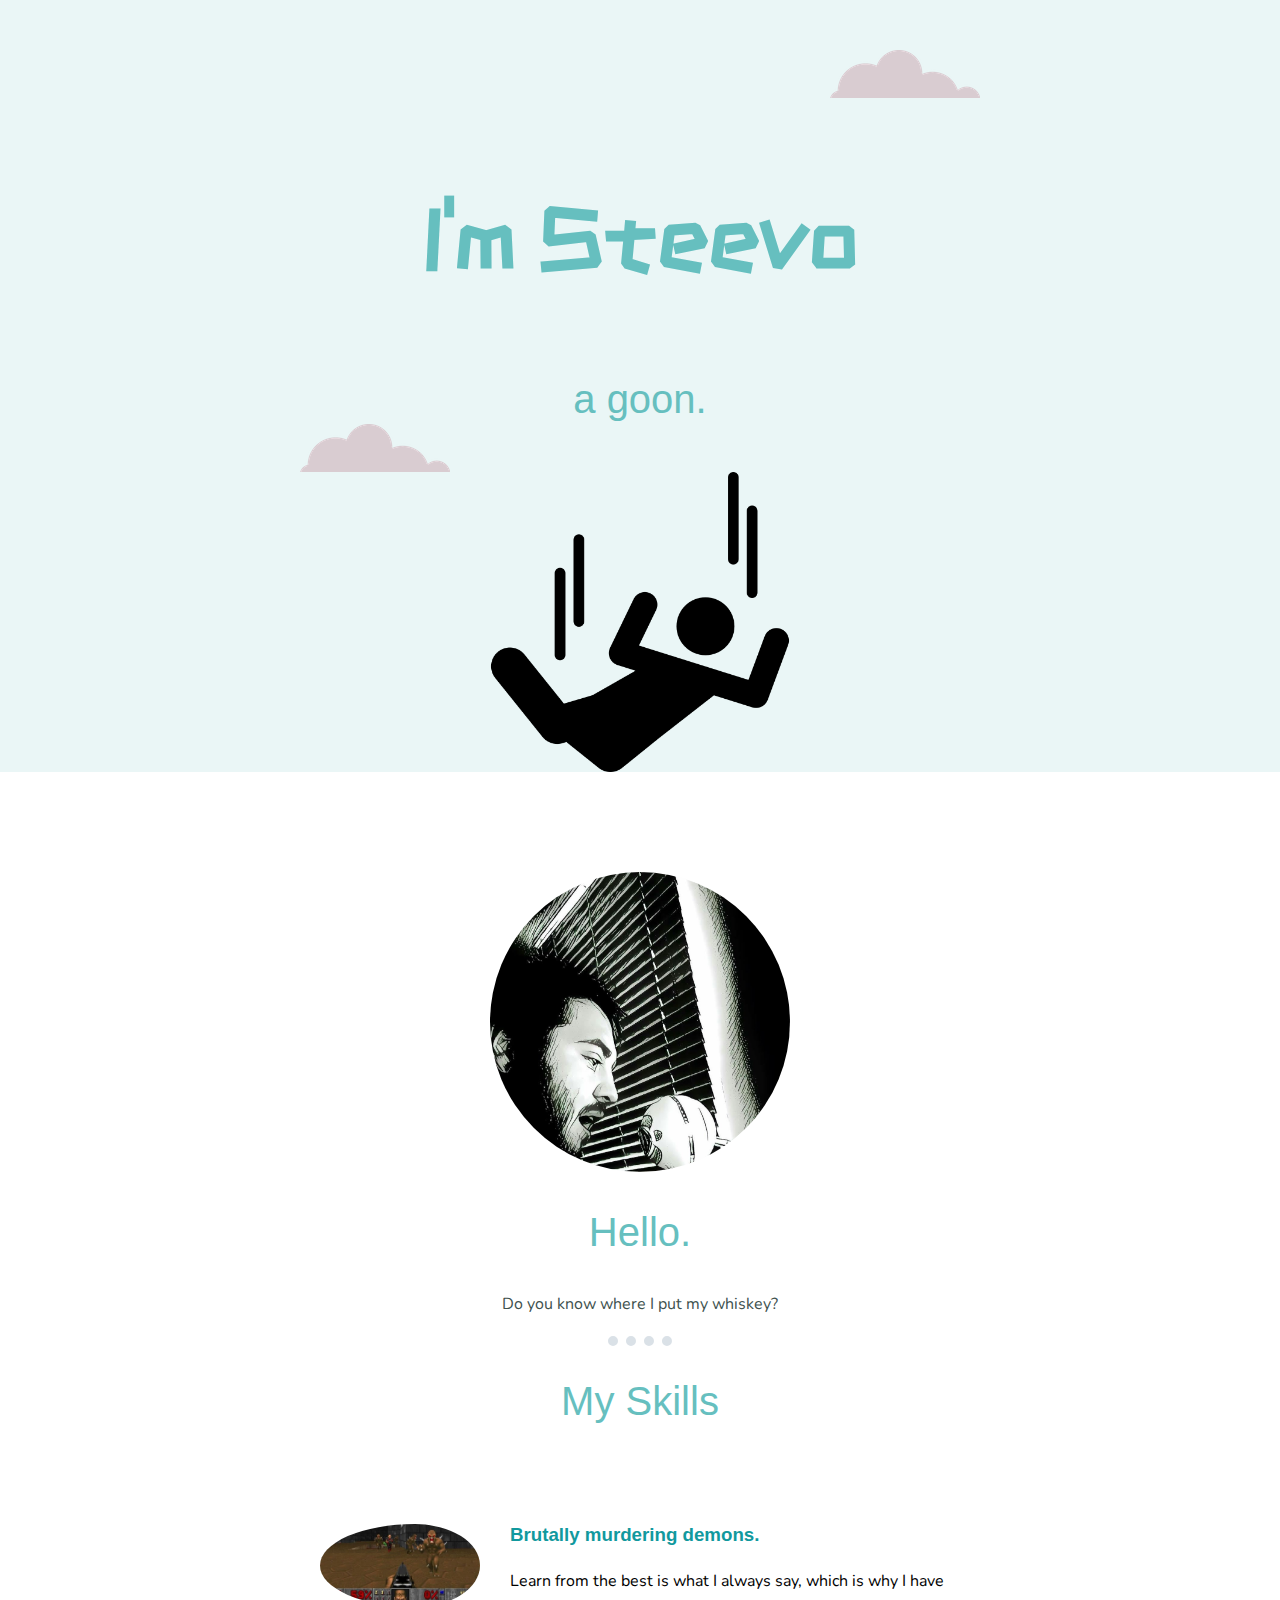
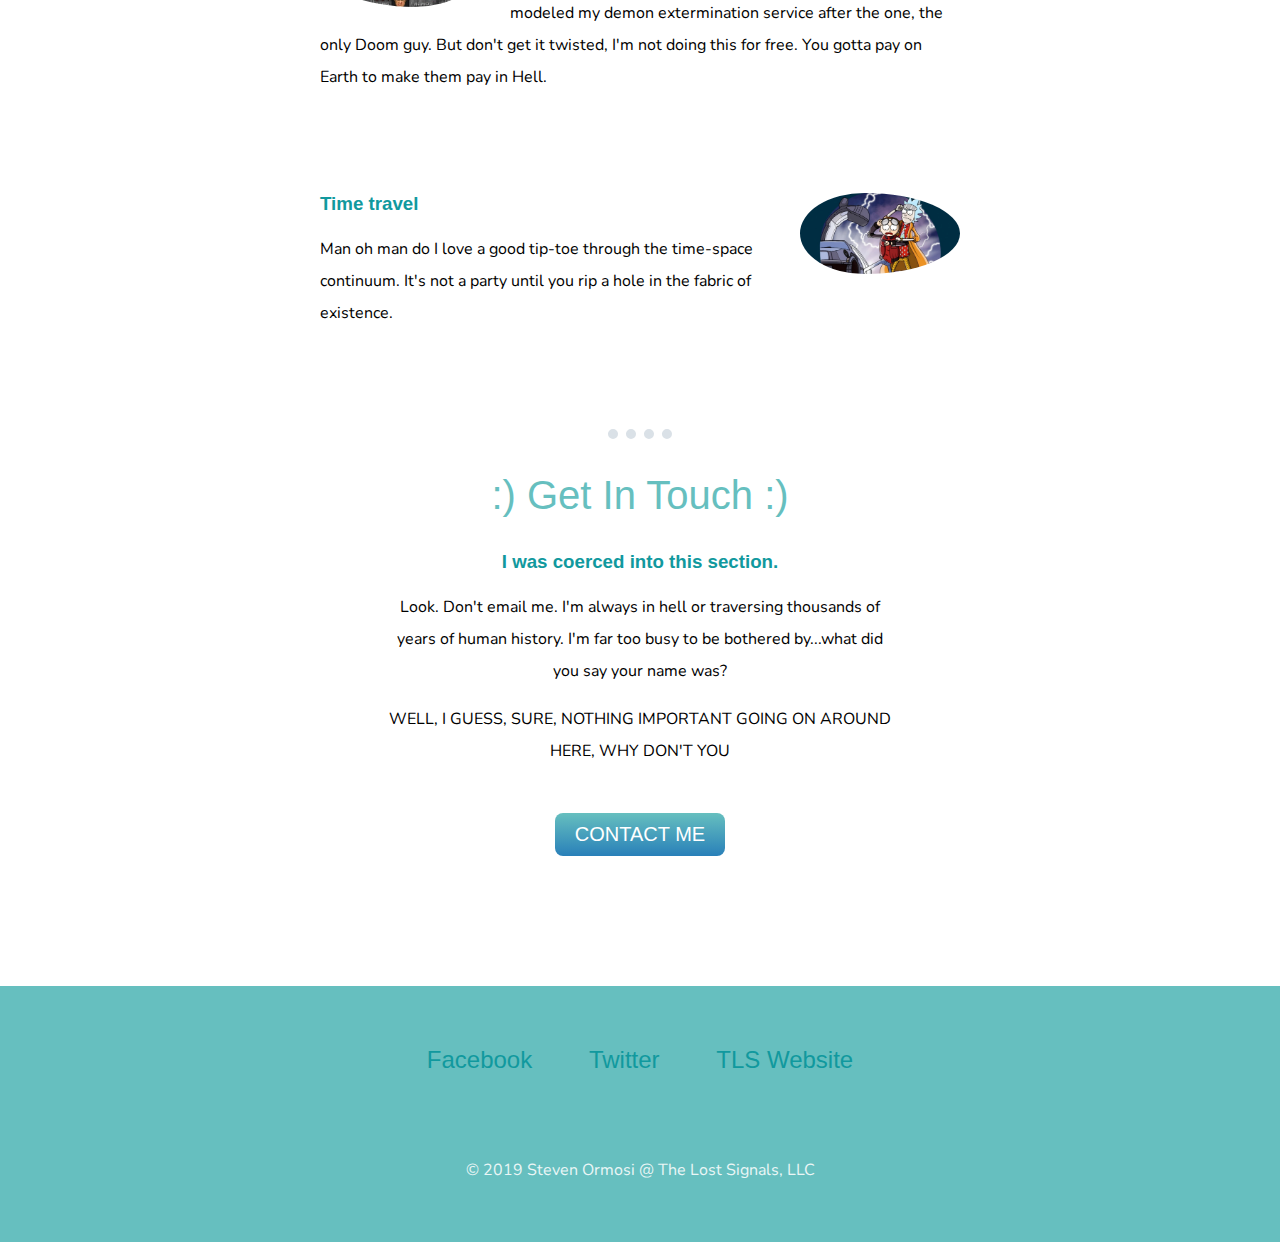
<file: index.html>
<!DOCTYPE html>
<html lang="en" dir="ltr">

<head>
  <link rel="stylesheet" href="css/styles.css">
  <link rel="icon" href="favicon.ico">
  <link href="https://fonts.googleapis.com/css?family=Gugi|Roboto+Mono|ZCOOL+KuaiLe" rel="stylesheet">

  <link href="https://fonts.googleapis.com/css?family=Nunito|PT+Serif" rel="stylesheet">

  <meta charset="utf-8">
  <title>Steevo</title>
</head>

<body>
  <div class="top-container">
    <img class="top-cloud" src="images/cloud.png" alt="cloud">

    <h1>I'm Steevo</h1>
    <h2>a goon.</h2>
    <img class="bottom-cloud" src="images/cloud.png" alt="cloud">
    <img class="paratrooper" src="images/paratrooper-falling-silhouette.png" alt="paratrooper">
    <div class="attribution">Icons made by <a href="https://www.freepik.com/?__hstc=57440181.7893b91560c4adc9cb6bcf148e2ed5f1.1556921041960.1556921041960.1556990693765.2&__hssc=57440181.9.1556990693765&__hsfp=3434657730" title="Freepik">Freepik</a> from <a href="https://www.flaticon.com/" 			    title="Flaticon">www.flaticon.com</a> is licensed by <a href="http://creativecommons.org/licenses/by/3.0/" 			    title="Creative Commons BY 3.0" target="_blank">CC 3.0 BY</a></div>
  </div>

  <div class="middle-container">
    <div class="profile">
      <img id="mypic" src="images/OtH-Steevo-Pic.jpg" alt="recording time">
      <h2>Hello.</h2>
      <p>Do you know where I put my whiskey?</p>
    </div>
    <hr>
    <div class="skills">
      <h2>My Skills</h2>
      <div class="skill-row">
        <img class="doom" src="images/doom.jpg" alt="We're doomed">
        <h3>Brutally murdering demons.</h3>
        <p class="skill-descrip-demon">Learn from the best is what I always say, which is why I have modeled my demon extermination service after the one, the only Doom guy. But don't get it twisted, I'm not doing this for free. You gotta pay on
          Earth to make them pay in Hell.</p>
      </div>
      <div class="skill-row">
        <img class="rickandmorty" src="images/rickandmorty-backtothefuture.jpg" alt="There's no time.">
        <h3>Time travel</h3>
        <p class="skill-descrip-time">Man oh man do I love a good tip-toe through the time-space continuum. It's not a party until you rip a hole in the fabric of existence.</p>
      </div>
    </div>
    <hr>
    <div class="contact-me">
      <h2>:) Get In Touch :)</h2>
      <h3>I was coerced into this section.</h3>
      <p>Look. Don't email me. I'm always in hell or traversing thousands of years of human history. I'm far too busy to be bothered by...what did you say your name was?</p>
      <p id="asshole">WELL, I GUESS, SURE, NOTHING IMPORTANT GOING ON AROUND HERE, WHY DON'T YOU</p>
      <a class="butn" href="mailto:sormosi@thelostsignals.com">CONTACT ME</a>
    </div>

  </div>



  <div class="bottom-container">
    <div class="social">
      <a class="footer-link" href="https://www.facebook.com/thelostsignals">Facebook</a>
      <a class="footer-link" href="https://twitter.com/thelostsignals">Twitter</a>
      <a class="footer-link" href="https://www.thelostsignals.com">TLS Website</a>
    </div>
    <p class="copyright">© 2019 Steven Ormosi @ The Lost Signals, LLC</p>
  </div>


</body>

</html>
</file>
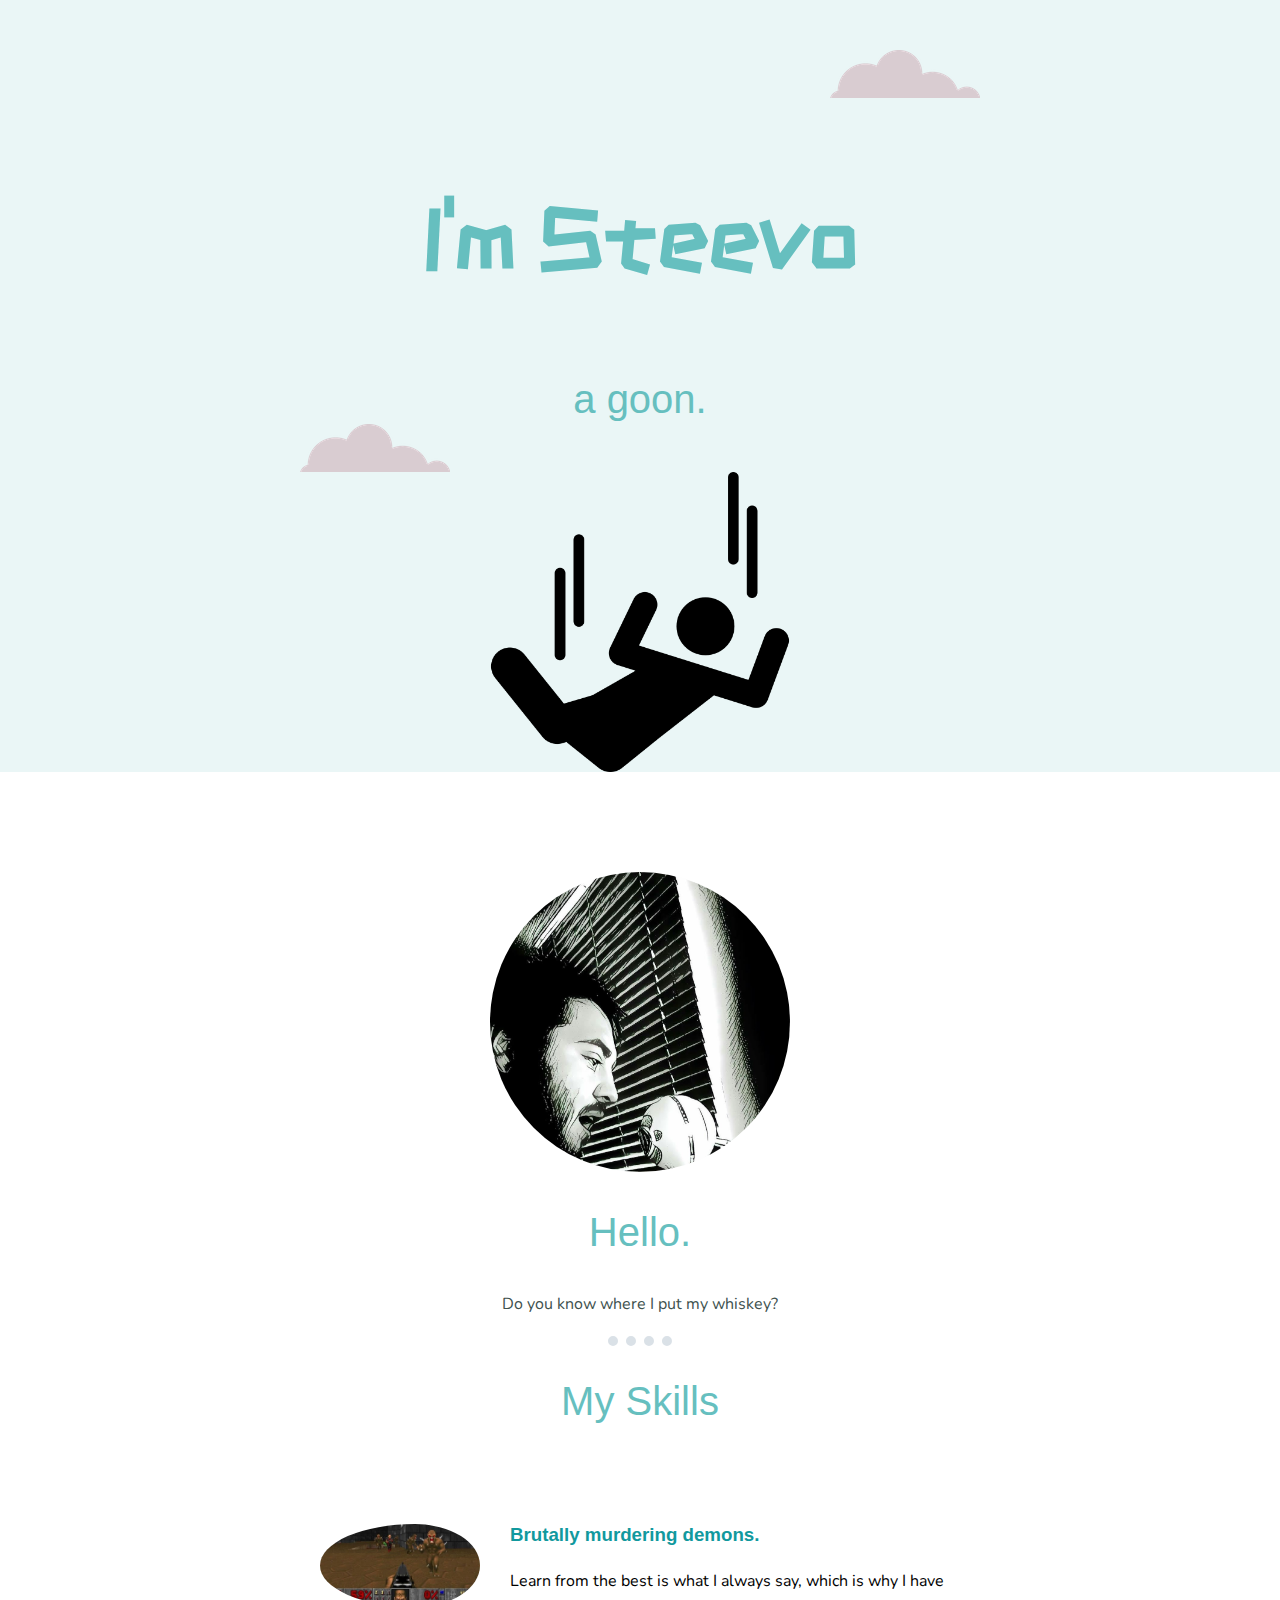
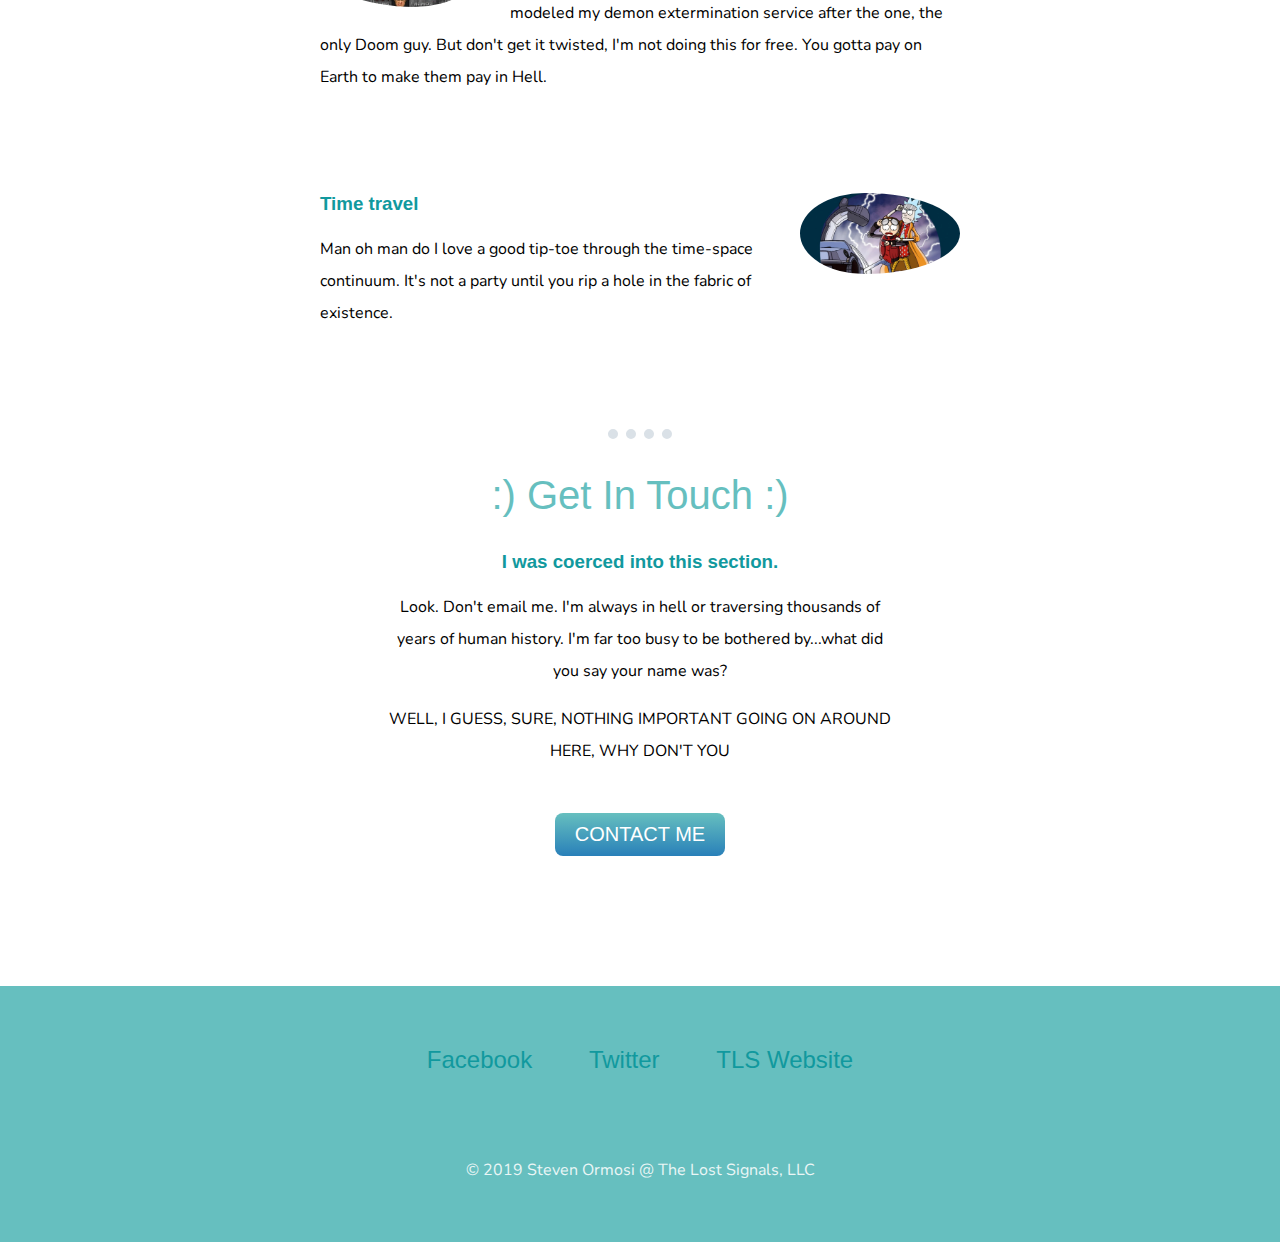
<file: CSS - My Site/index.html>
<!DOCTYPE html>
<html lang="en" dir="ltr">

<head>
  <link rel="stylesheet" href="css/styles.css">
  <link rel="icon" href="favicon.ico">
  <link href="https://fonts.googleapis.com/css?family=Gugi|Roboto+Mono|ZCOOL+KuaiLe" rel="stylesheet">

  <link href="https://fonts.googleapis.com/css?family=Nunito|PT+Serif" rel="stylesheet">

  <meta charset="utf-8">
  <title>Steven Ormosi</title>
</head>

<body>
  <div class="top-container">
    <img class="top-cloud" src="images/cloud.png" alt="cloud">

    <h1>I'm Steevo</h1>
    <h2>a goon.</h2>
    <img class="bottom-cloud" src="images/cloud.png" alt="cloud">
    <img class="paratrooper" src="images/paratrooper-falling-silhouette.png" alt="paratrooper">
    <div class="attribution">Icons made by <a href="https://www.freepik.com/?__hstc=57440181.7893b91560c4adc9cb6bcf148e2ed5f1.1556921041960.1556921041960.1556990693765.2&__hssc=57440181.9.1556990693765&__hsfp=3434657730" title="Freepik">Freepik</a> from <a href="https://www.flaticon.com/" 			    title="Flaticon">www.flaticon.com</a> is licensed by <a href="http://creativecommons.org/licenses/by/3.0/" 			    title="Creative Commons BY 3.0" target="_blank">CC 3.0 BY</a></div>
  </div>

  <div class="middle-container">
    <div class="profile">
      <img id="mypic" src="images/OtH-Steevo-Pic.jpg" alt="recording time">
      <h2>Hello.</h2>
      <p>Do you know where I put my whiskey?</p>
    </div>
    <hr>
    <div class="skills">
      <h2>My Skills</h2>
      <div class="skill-row">
        <img class="doom" src="images/doom.jpg" alt="We're doomed">
        <h3>Brutally murdering demons.</h3>
        <p class="skill-descrip-demon">Learn from the best is what I always say, which is why I have modeled my demon extermination service after the one, the only Doom guy. But don't get it twisted, I'm not doing this for free. You gotta pay on
          Earth to make them pay in Hell.</p>
      </div>
      <div class="skill-row">
        <img class="rickandmorty" src="images/rickandmorty-backtothefuture.jpg" alt="There's no time.">
        <h3>Time travel</h3>
        <p class="skill-descrip-time">Man oh man do I love a good tip-toe through the time-space continuum. It's not a party until you rip a hole in the fabric of existence.</p>
      </div>
    </div>
    <hr>
    <div class="contact-me">
      <h2>:) Get In Touch :)</h2>
      <h3>I was coerced into this section.</h3>
      <p>Look. Don't email me. I'm always in hell or traversing thousands of years of human history. I'm far too busy to be bothered by...what did you say your name was?</p>
      <p id="asshole">WELL, I GUESS, SURE, NOTHING IMPORTANT GOING ON AROUND HERE, WHY DON'T YOU</p>
      <a class="butn" href="mailto:sormosi@thelostsignals.com">CONTACT ME</a>
    </div>

  </div>



  <div class="bottom-container">
    <div class="social">
      <a class="footer-link" href="https://www.facebook.com/thelostsignals">Facebook</a>
      <a class="footer-link" href="https://twitter.com/thelostsignals">Twitter</a>
      <a class="footer-link" href="https://www.thelostsignals.com">TLS Website</a>
    </div>
    <p class="copyright">© 2019 Steven Ormosi @ The Lost Signals, LLC</p>
  </div>


</body>

</html>
</file>
<file: css/styles.css>
body {
  margin: 0;
  text-align: center;
  font-family: arial, sans-serif;
}

h1 {
  color: #66BFBF;
  font-size: 5.5rem;
  font-family: 'ZCOOL KuaiLe', cursive;
  margin: 50px auto 0 auto;
}

h2 {
  color: #66BFBF;
  font-weight: normal;
  font-size: 2.5rem;
}

h3 {
  color: #11999E;
}

hr {
  border-style: dotted none none none;
  border-color: #dae1e7;
  border-width: 10px;
  width: 5%;
}

p {
  font-family: 'Nunito', sans-serif;
  line-height: 2;
}

.asshole {
  position: relative;
}

.attribution {
  display: none;
}

.bottom-cloud {
  position: absolute;
  left: 300px;
  bottom: 300px;
  display: inline-block;
}

.bottom-container {
  padding: 40px;
  background-color: #66BFBF;
}

.bottom-container a {
  color: #11999E;
}

.bottom-container a:hover {
  color: #085f63;
}

.butn {
  background: #66BFBF;
  background-image: -webkit-linear-gradient(top, #66BFBF, #2980b9);
  background-image: -moz-linear-gradient(top, #66BFBF, #2980b9);
  background-image: -ms-linear-gradient(top, #66BFBF, #2980b9);
  background-image: -o-linear-gradient(top, #66BFBF, #2980b9);
  background-image: linear-gradient(to bottom, #66BFBF, #2980b9);
  -webkit-border-radius: 8;
  -moz-border-radius: 8;
  border-radius: 8px;
  display: inline-block;
  font-family: Arial;
  color: #ffffff;
  font-size: 20px;
  position: inherit;
  padding: 10px 20px 10px 20px;
  text-decoration: none;
  margin: 30px 0;
}

.butn:hover {
  background: #3cb0fd;
  background-image: -webkit-linear-gradient(top, #3cb0fd, #3498db);
  background-image: -moz-linear-gradient(top, #3cb0fd, #3498db);
  background-image: -ms-linear-gradient(top, #3cb0fd, #3498db);
  background-image: -o-linear-gradient(top, #3cb0fd, #3498db);
  background-image: linear-gradient(to bottom, #3cb0fd, #3498db);
  text-decoration: none;
}

.contact-me {
  position: relative;
  width: 40%;
  margin: auto;
}

.copyright {
  font-family: Nunito, sans-serif;
  margin-top: 80px;
  color: #EAF6F6;
}

.doom {
  width: 25%;
  border-radius: 50%;
  float: left;
  padding-right: 30px;
}

.middle-container {
  margin: 100px 0;
}

.profile p {
  color: #40514E;
}

.rickandmorty {
  width: 25%;
  border-radius: 50%;
  float: right;
  padding-left: 30px;
}

.paratrooper {
  width: 300px;
  display: block;
  margin: auto;
}

.skill-row {
  position: relative;
  margin: 100px auto 100px auto;
  width: 50%;
  text-align: left;

}

.social {
  margin: 20px auto 20px auto;
  font-size: 1.5rem;
}

.social a {
  text-decoration: none;
  padding-left: 25px;
  padding-right: 25px;
}

.top-cloud {
  position: absolute;
  right: 300px;
  top: 50px;
}

.top-container {
  background-color: #EAF6F6;
  position: relative;
  padding-top: 100px;
  line-height: 2;
}

/*skill-descrip-demon {
  clear: left;
  padding-top: 20px;
}

.skill-descrip-time {
  clear: right;
  padding-top: 20px;
}*/
#mypic {
  width: 300px;
  border-radius: 50%;
}
</file>
<file: CSS - My Site/css/styles.css>
body {
  margin: 0;
  text-align: center;
  font-family: arial, sans-serif;
}

h1 {
  color: #66BFBF;
  font-size: 5.5rem;
  font-family: 'ZCOOL KuaiLe', cursive;
  margin: 50px auto 0 auto;
}

h2 {
  color: #66BFBF;
  font-weight: normal;
  font-size: 2.5rem;
}

h3 {
  color: #11999E;
}

hr {
  border-style: dotted none none none;
  border-color: #dae1e7;
  border-width: 10px;
  width: 5%;
}

p {
  font-family: 'Nunito', sans-serif;
  line-height: 2;
}

.asshole {
  position: relative;
}

.attribution {
  display: none;
}

.bottom-cloud {
  position: absolute;
  left: 300px;
  bottom: 300px;
  display: inline-block;
}

.bottom-container {
  padding: 40px;
  background-color: #66BFBF;
}

.bottom-container a {
  color: #11999E;
}

.bottom-container a:hover {
  color: #085f63;
}

.butn {
  background: #66BFBF;
  background-image: -webkit-linear-gradient(top, #66BFBF, #2980b9);
  background-image: -moz-linear-gradient(top, #66BFBF, #2980b9);
  background-image: -ms-linear-gradient(top, #66BFBF, #2980b9);
  background-image: -o-linear-gradient(top, #66BFBF, #2980b9);
  background-image: linear-gradient(to bottom, #66BFBF, #2980b9);
  -webkit-border-radius: 8;
  -moz-border-radius: 8;
  border-radius: 8px;
  display: inline-block;
  font-family: Arial;
  color: #ffffff;
  font-size: 20px;
  position: inherit;
  padding: 10px 20px 10px 20px;
  text-decoration: none;
  margin: 30px 0;
}

.butn:hover {
  background: #3cb0fd;
  background-image: -webkit-linear-gradient(top, #3cb0fd, #3498db);
  background-image: -moz-linear-gradient(top, #3cb0fd, #3498db);
  background-image: -ms-linear-gradient(top, #3cb0fd, #3498db);
  background-image: -o-linear-gradient(top, #3cb0fd, #3498db);
  background-image: linear-gradient(to bottom, #3cb0fd, #3498db);
  text-decoration: none;
}

.contact-me {
  position: relative;
  width: 40%;
  margin: auto;
}

.copyright {
  font-family: Nunito, sans-serif;
  margin-top: 80px;
  color: #EAF6F6;
}

.doom {
  width: 25%;
  border-radius: 50%;
  float: left;
  padding-right: 30px;
}

.middle-container {
  margin: 100px 0;
}

.profile p {
  color: #40514E;
}

.rickandmorty {
  width: 25%;
  border-radius: 50%;
  float: right;
  padding-left: 30px;
}

.paratrooper {
  width: 300px;
  display: block;
  margin: auto;
}

.skill-row {
  position: relative;
  margin: 100px auto 100px auto;
  width: 50%;
  text-align: left;

}

.social {
  margin: 20px auto 20px auto;
  font-size: 1.5rem;
}

.social a {
  text-decoration: none;
  padding-left: 25px;
  padding-right: 25px;
}

.top-cloud {
  position: absolute;
  right: 300px;
  top: 50px;
}

.top-container {
  background-color: #EAF6F6;
  position: relative;
  padding-top: 100px;
  line-height: 2;
}

/*skill-descrip-demon {
  clear: left;
  padding-top: 20px;
}

.skill-descrip-time {
  clear: right;
  padding-top: 20px;
}*/
#mypic {
  width: 300px;
  border-radius: 50%;
}
</file>
